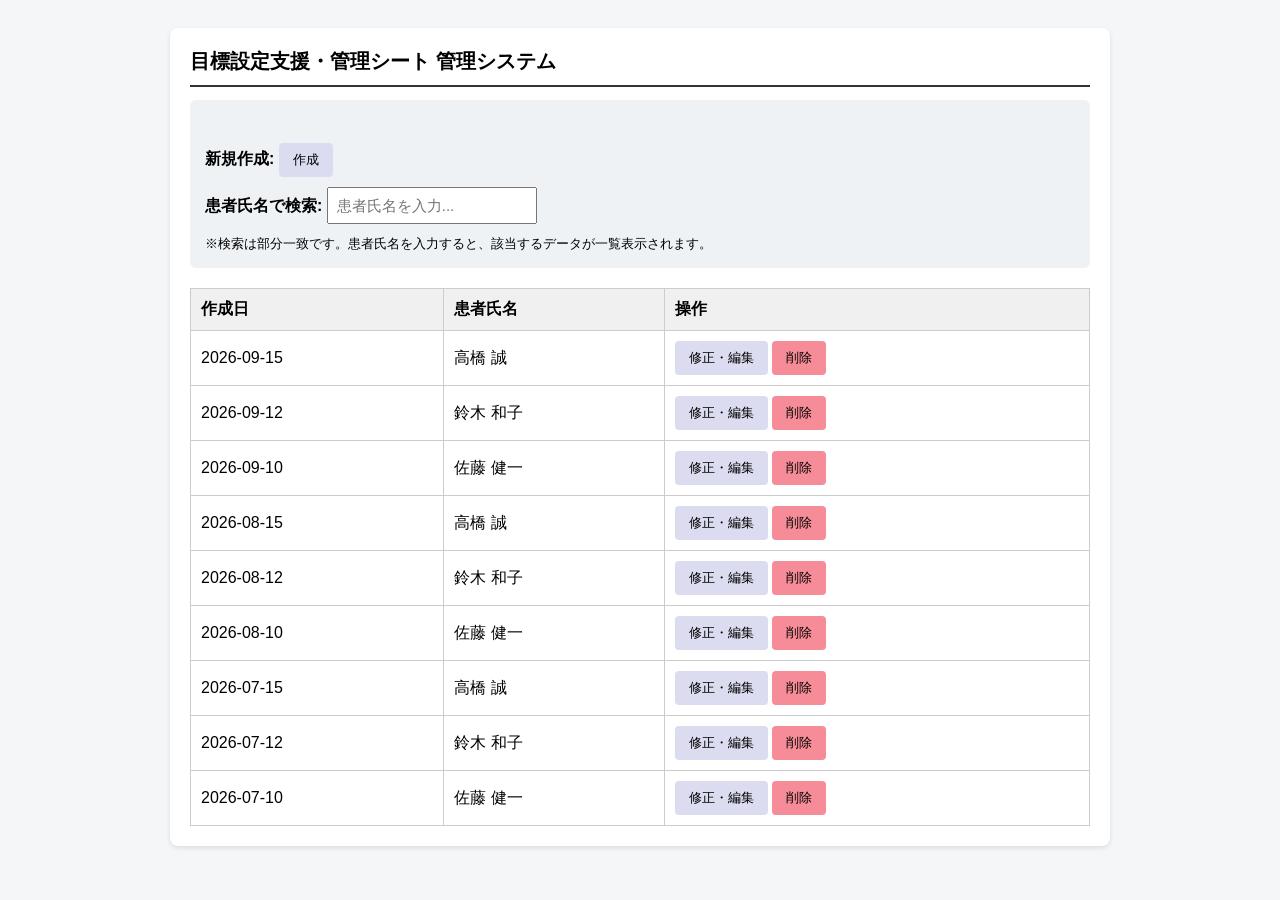
<file: index.html>
<!DOCTYPE html>
<html lang="ja">
<head>
  <meta charset="UTF-8">
  <title>目標設定支援・管理シート 管理システム</title>
  <style>
    body { font-family: sans-serif; padding: 20px; background-color: #f4f6f8; }
    .container { max-width: 900px; margin: 0 auto; background: #fff; padding: 20px; border-radius: 8px; box-shadow: 0 2px 5px rgba(0,0,0,0.1); }
    h1 { font-size: 20px; margin-top: 0; border-bottom: 2px solid #333; padding-bottom: 10px; }
    .control-panel { background: #eef2f5; padding: 15px; border-radius: 6px; margin-bottom: 20px; }
    .search-bar { display: flex; gap: 10px; flex-direction: column; }
    .search-bar input { flex: 1; padding: 8px; font-size: 15px; }
    table { width: 100%; border-collapse: collapse; margin-top: 15px; }
    th, td { border: 1px solid #ccc; padding: 10px; text-align: left; }
    th { background-color: #f0f0f0; }
    button { padding: 8px 14px; cursor: pointer; border-radius: 4px; border: 1px solid #ccc; background: #fff; }
    button.primary { background: #dcdcf1; color: rgb(0, 0, 0); border: none; }
    button.success { background: #cff3d7; color: rgb(0, 0, 0); border: none; }
    button.danger { background: #f58c97; color: rgb(0, 0, 0); border: none; }
  </style>
</head>
<body>

<div class="container">
  <h1>目標設定支援・管理シート 管理システム</h1>

  <!-- 検索・作成エリア -->
  <div class="control-panel">
    <div class="search-bar">
      <br>
      <div>
        <strong>新規作成:</strong>
        <button type="button" class="primary" onclick="createNew()">作成</button>
      </div>
      <div>
        <strong>患者氏名で検索:</strong>
        <input type="text" id="search-keyword" placeholder="患者氏名を入力..." oninput="renderList()">
      </div>
      <div>
        <small>※検索は部分一致です。患者氏名を入力すると、該当するデータが一覧表示されます。</small>
      </div>
    </div>
  </div>

  <!-- データ一覧テーブル -->
  <table>
    <thead>
      <tr>
        <th>作成日</th>
        <th>患者氏名</th>
        <th>操作</th>
      </tr>
    </thead>
    <tbody id="result-list">
      <tr><td colspan="3" style="text-align:center;">データを読み込み中...</td></tr>
    </tbody>
  </table>
</div>

<script>
// GitHub上に置いたJSONファイルの直リンク（Raw URL）
const GITHUB_JSON_URL = 'https://tomtomtom0224.github.io/goalweb/data.json';

let allDataList = [];

// 画面読み込み時にデータ取得
window.addEventListener('DOMContentLoaded', async () => {
  // すでにsessionStorageに最新データがある場合は優先（編集後の反映などのため）
  const sessionData = sessionStorage.getItem('commonGoalData');
  if (sessionData) {
    try {
      allDataList = JSON.parse(sessionData);
      renderList();
      return;
    } catch (e) {
      console.error('SessionStorageのパースに失敗しました', e);
    }
  }

  // なければGitHubから初期ロード
  try {
    const response = await fetch(GITHUB_JSON_URL);
    if (!response.ok) throw new Error('通信エラー');
    
    allDataList = await response.json();
    saveToSession();
    renderList();
    console.log('GitHubから最新データを読み込みました');
  } catch (error) {
    console.error('読み込み失敗:', error);
    alert('GitHubからのデータ読み込みに失敗しました。');
  }
});

// JSONファイル読み込み
function loadCommonJSON(event) {
  const file = event.target.files[0];
  if (!file) return;

  const reader = new FileReader();
  reader.onload = function(e) {
    try {
      const data = JSON.parse(e.target.result);
      allDataList = Array.isArray(data) ? data : [data];
      saveToSession();
      renderList();
      alert(`読み込み完了: ${allDataList.length} 件のデータが存在します`);
    } catch (err) {
      alert('JSONファイルの読み込みに失敗しました。');
    }
  };
  reader.readAsText(file);
}

// 一覧表示・検索
function renderList() {
  const keyword = document.getElementById('search-keyword').value.trim().toLowerCase();
  const tbody = document.getElementById('result-list');
  tbody.innerHTML = '';

  const filtered = allDataList.filter(item => {
    const name = (item['name'] || '').toString().toLowerCase();
    return name.includes(keyword);
  });

  if (filtered.length === 0) {
    tbody.innerHTML = '<tr><td colspan="3" style="text-align:center;">該当するデータはありません</td></tr>';
    return;
  }

  // 作成日で降順ソート（新しい順）
  filtered.sort((a, b) => (b['created-date'] || '').localeCompare(a['created-date'] || ''));

  filtered.forEach(item => {
    const name = item['name'] || '名前未設定';
    const date = item['created-date'] || '日付未設定';
    const id = item['unique-id'];

    const tr = document.createElement('tr');
    tr.innerHTML = `
      <td>${date}</td>
      <td>${name}</td>
      <td>
        <button type="button" class="primary" onclick="editData('${id}')">修正・編集</button>
        <button type="button" class="danger" onclick="deleteData('${id}')">削除</button>
      </td>
    `;
    tbody.appendChild(tr);
  });
}

// 新規作成へ
function createNew() {
  sessionStorage.removeItem('editTargetId');
  window.location.href = 'input.html';
}

// 修正へ
function editData(id) {
  sessionStorage.setItem('editTargetId', id);
  window.location.href = `input.html?id=${id}`;
}

// 削除
function deleteData(id) {
  if (confirm('このデータを一覧から削除しますか？')) {
    allDataList = allDataList.filter(item => item['unique-id'] !== id);
    saveToSession();
    renderList();
  }
}

// 全データを1つのJSONとして保存（ダウンロード）
function exportCommonJSON() {
  if (allDataList.length === 0) {
    alert('保存するデータがありません。');
    return;
  }
  const jsonStr = JSON.stringify(allDataList, null, 2);
  const blob = new Blob([jsonStr], { type: 'application/json' });
  const url = URL.createObjectURL(blob);
  const a = document.createElement('a');
  a.href = url;
  a.download = `goal_sheets_all_${new Date().toISOString().split('T')[0]}.json`;
  a.click();
  URL.revokeObjectURL(url);
}

function saveToSession() {
  sessionStorage.setItem('commonGoalData', JSON.stringify(allDataList));
}
</script>

</body>
</html>
</file>
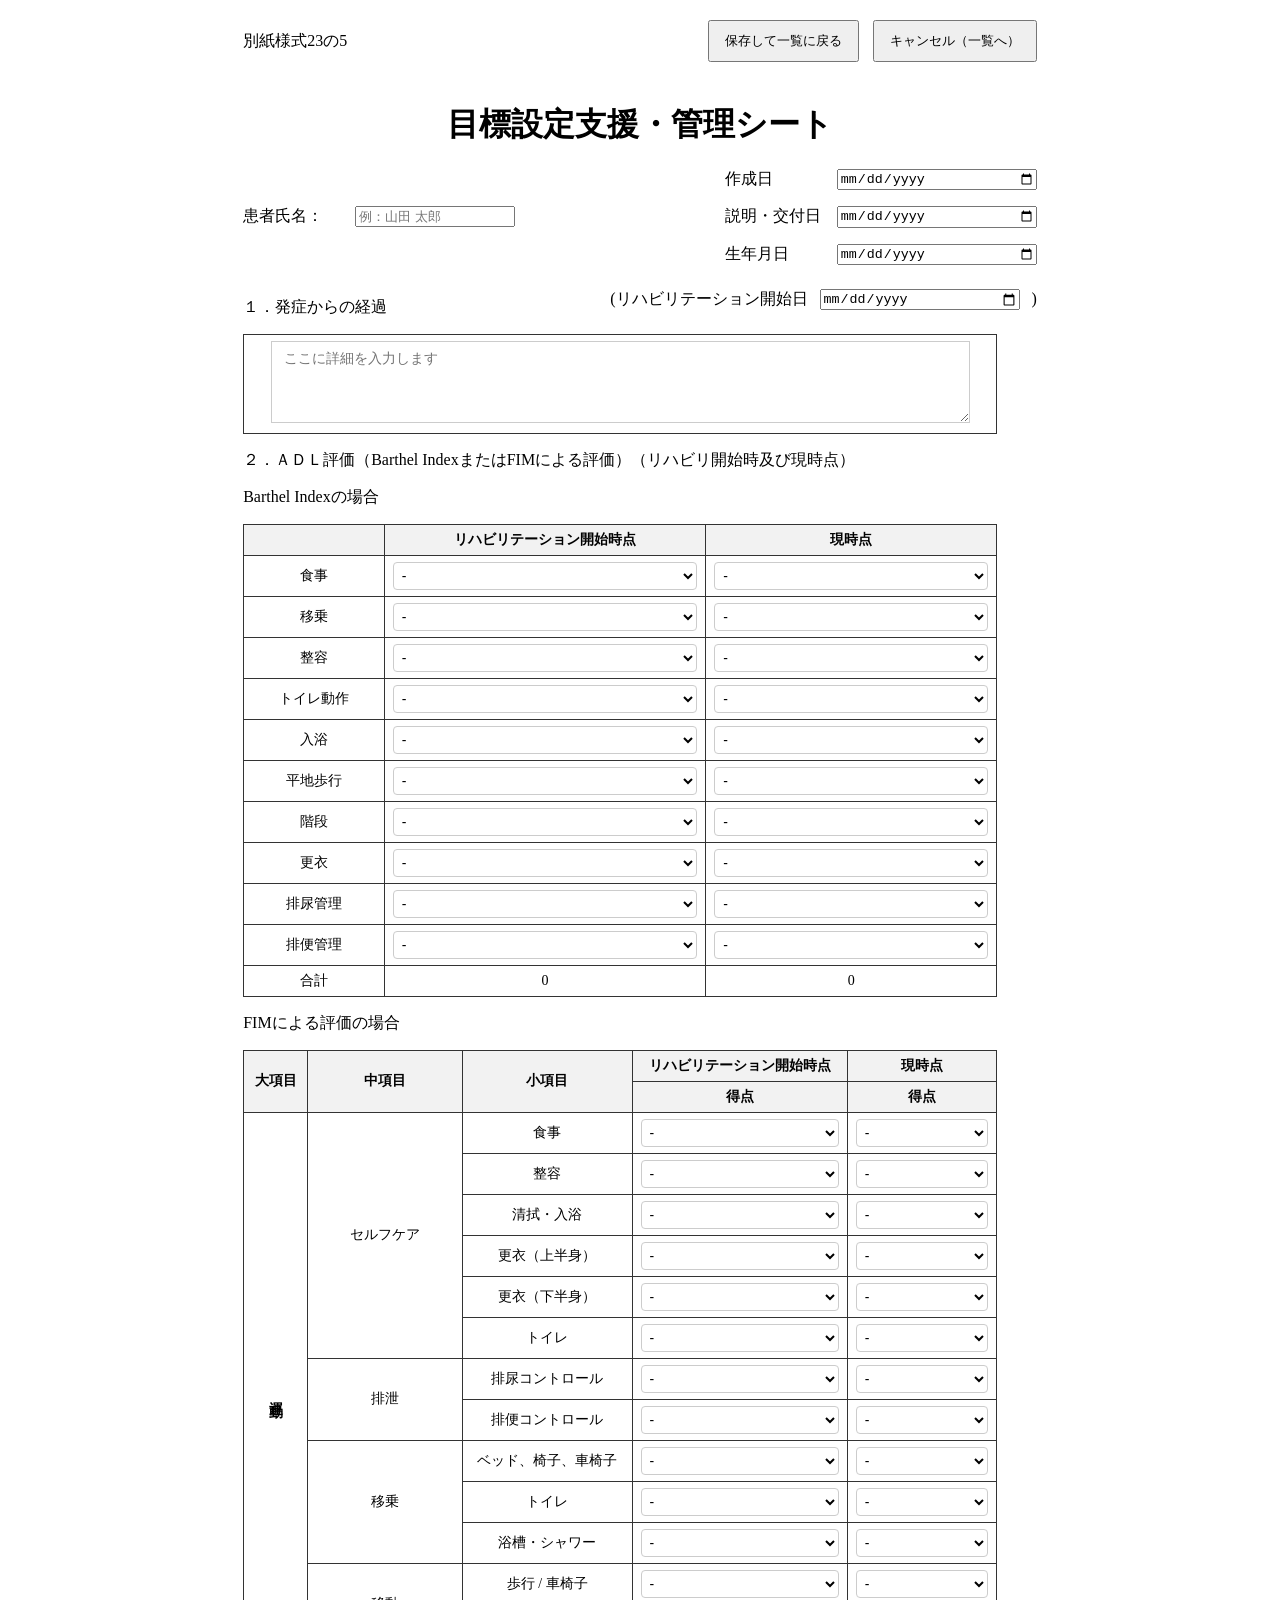
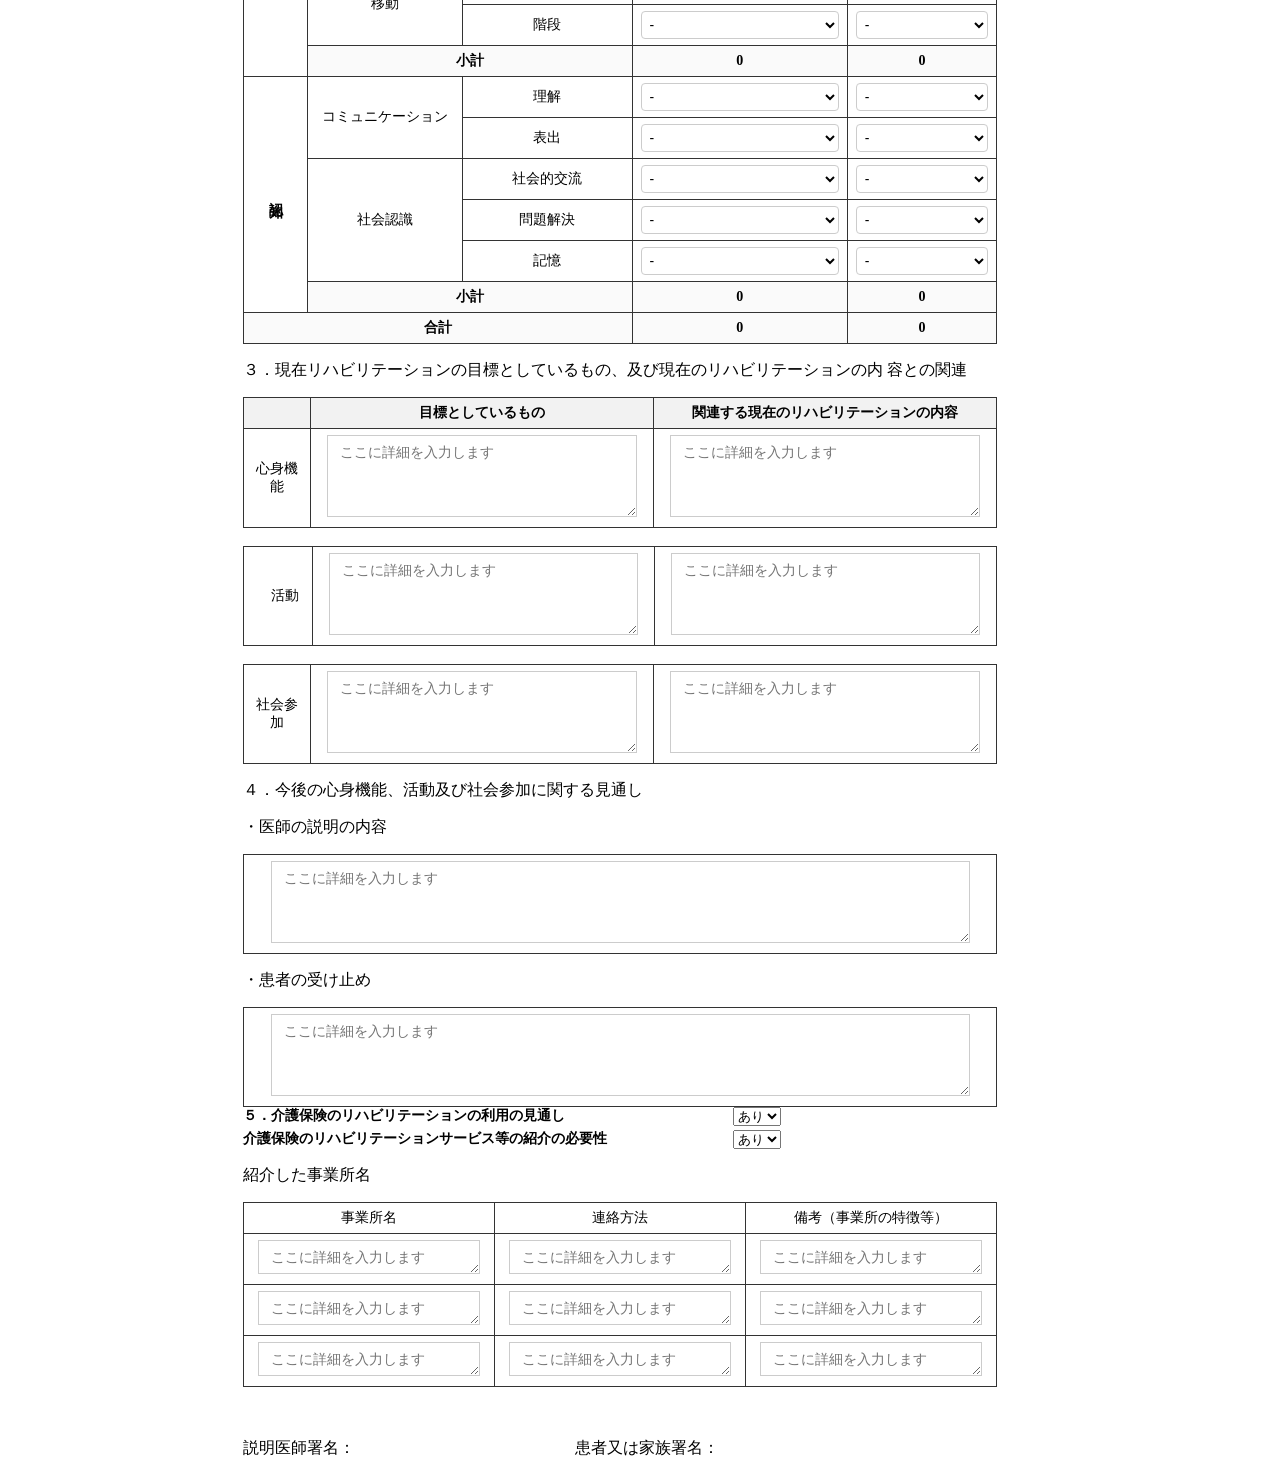
<file: input.html>
<!DOCTYPE html>
<html lang="ja">
<!-- header------------------------------------------------------------------>
<head class="a4-page">
  <meta charset="utf-8">
  <title>目標設定管理シート
  </title>
  <link rel="stylesheet" href="style.css">
</head>

<body class="a4-page">
<!-- body------------------------------------------------------------------>
  <div>
    <div class="profile-container">
      <div><p>別紙様式23の5</p></div>
      <div class="no-print" style="margin: 20px 0;">
       <!--  <button type="button" onclick="saveData()">JSONで保存（ダウンロード）</button>
        <input type="file" id="load-file" accept=".json" onchange="loadData(event)" style="display:none;">
        <button type="button" onclick="document.getElementById('load-file').click()">JSONを読み込んで修正</button>-->
        <button type="button" onclick="saveAndReturn()"style="padding: 10px 15px;">保存して一覧に戻る</button>
        <a href="index.html" style="margin-left: 10px;"><button type="button" style="padding: 10px 15px;">キャンセル（一覧へ）</button></a>
      </div>
    </div>
    <h1 style="text-align: center;">目標設定支援・管理シート</h1>  </div>
    <div class="profile-container">
      <div class="form-group">
        <label for="name">患者氏名：</label>
        <input type="text" id="name"placeholder="例：山田 太郎">
        <span class="print-value"></span>
      </div>
      <div>
        <div class="form-group">
          <label for="created-date">作成日</label>
          <input type="date" id="created-date"> 
          <span class="print-value"></span>
        </div>
        <div class="form-group">
          <label for="explain-date">説明・交付日</label>
          <input type="date" id="explain-date"> 
          <span class="print-value"></span>
        </div>
        <div class="form-group">
          <label for="birth-date">生年月日</label>
          <input type="date" id="birth-date">  
          <span class="print-value"></span>
        </div>
      </div>
    </div>    


<!-- １．発症からの経過------------------------------------------------------------------>
<div class="profile-container">
  <p>１．発症からの経過</p>
  <div class="form-group rehab-start-group">
    <label for="start-date">(リハビリテーション開始日</label>
    <input type="date" id="start-date">
    <span class="print-value"></span>)
  </div>
</div>
<table class="fim-table">
  <tbody>
    <td>
    <!-- 複数行のテキストボックス -->
    <textarea rows="4" cols="40" id="progress-onset"placeholder="ここに詳細を入力します"></textarea>
    </td>
  </tbody>
</table>
<!-- ２．ＡＤＬ評価------------------------------------------------------------------>
<p>２．ＡＤＬ評価（Barthel IndexまたはFIMによる評価）（リハビリ開始時及び現時点） </p> 
<!-- Barthel Index------------------------------------------------------------------>
<p>Barthel Indexの場合</p>
<table class="fim-table">
  <thead>
    <tr>
      <th></th>
      <th>リハビリテーション開始時点</th>
      <th >現時点</th>
    </tr>
  </thead>
  <tbody>
    <tr>
      <td>食事</td>
      <td>
      <select class="score-select-BIS" id="mealBIS">
        <option value="">-</option>
        <option value="10">10 (自立)</option>
        <option value="5">5 (一部介助)</option>
        <option value="0">0 (全介助)</option>
      </select></td>
      <td>

      <select class="score-select-BIN" id="mealBIN">
        <option value="">-</option>
        <option value="10">10 (自立)</option>
        <option value="5">5 (一部介助)</option>
        <option value="0">0 (全介助)</option>
      </select>
      </td>
    </tr>
    <tr>
      <td>移乗</td>
      <td>
      <select class="score-select-BIS" id="transferBIS" >
        <option value="">-</option>
        <option value="15">15 (自立)</option>
        <option value="10">10 (一部介助)</option>
        <option value="5">5 (一部介助)</option>
        <option value="0">0 (全介助)</option>
      </select></td>
      <td>
      <select class="score-select-BIN" id="transferBIN" >
        <option value="">-</option>
        <option value="15">15 (自立)</option>
        <option value="10">10 (一部介助)</option>
        <option value="5">5 (一部介助)</option>
        <option value="0">0 (全介助)</option>
      </select>
      </td>
    </tr>
    <tr>
      <td>整容</td>
      <td>
      <select class="score-select-BIS" id="groomingBIS" >
        <option value="">-</option>
        <option value="5">5 (自立)</option>
        <option value="0">0 (一部介助・全介助)</option>
      </select></td>
      <td>
      <select class="score-select-BIN" id="groomingBIN" >
        <option value="">-</option>
        <option value="5">5 (自立)</option>
        <option value="0">0 (一部介助・全介助)</option>
      </select>
      </td>
    </tr>  
    <tr>
      <td>トイレ動作</td>
      <td>
      <select class="score-select-BIS" id="toiletBIS" >
        <option value="">-</option>
        <option value="10">10 (自立)</option>
        <option value="5">5 (一部介助)</option>
        <option value="0">0 (全介助)</option>
      </select></td>
      <td>
      <select class="score-select-BIN" id="toiletBIN" >
        <option value="">-</option>
        <option value="10">10 (自立)</option>
        <option value="5">5 (一部介助)</option>
        <option value="0">0 (全介助)</option>
      </select>
      </td>
    </tr>
    <tr>
      <td>入浴</td>
      <td>
      <select class="score-select-BIS" id="bathBIS" >
        <option value="">-</option>
        <option value="5">5 (自立)</option>
        <option value="0">0 (一部介助・全介助)</option>
      </select></td>
      <td>
      <select class="score-select-BIN" id="bathBIN" >
        <option value="">-</option>
        <option value="5">5 (自立)</option>
        <option value="0">0 (一部介助・全介助)</option>
      </select>
      </td>
    </tr> 
    <tr>
      <td>平地歩行</td>
      <td>
      <select class="score-select-BIS" id="walkingBIS" >
        <option value="">-</option>
        <option value="15">15 (自立)</option>
        <option value="10">10 (一部介助)</option>
        <option value="5">5 (一部介助)</option>
        <option value="0">0 (全介助)</option>
      </select></td>
      <td>
      <select class="score-select-BIN" id="walkingBIN" >
        <option value="">-</option>
        <option value="15">15 (自立)</option>
        <option value="10">10 (一部介助)</option>
        <option value="5">5 (一部介助)</option>
        <option value="0">0 (全介助)</option>
      </select>
      </td>
    </tr> 
    <tr>
      <td>階段</td>
      <td>
      <select class="score-select-BIS" id="stairsBIS" >
        <option value="">-</option>
        <option value="10">10 (自立)</option>
        <option value="5">5 (一部介助)</option>
        <option value="0">0 (全介助)</option>
      </select></td>
      <td>
      <select class="score-select-BIN" id="stairsBIN" >
        <option value="">-</option>
        <option value="10">10 (自立)</option>
        <option value="5">5 (一部介助)</option>
        <option value="0">0 (全介助)</option>
      </select>
      </td>
    </tr> 
    <tr>
      <td>更衣</td>
      <td>
      <select class="score-select-BIS" id="dressingBIS" >
        <option value="">-</option>
        <option value="10">10 (自立)</option>
        <option value="5">5 (一部介助)</option>
        <option value="0">0 (全介助)</option>
      </select></td>
      <td>
      <select class="score-select-BIN" id="dressingBIN">
        <option value="">-</option>
        <option value="10">10 (自立)</option>
        <option value="5">5 (一部介助)</option>
        <option value="0">0 (全介助)</option>
      </select>
      </td>
    </tr> 
    <tr>
      <td>排尿管理</td>
      <td>
      <select class="score-select-BIS" id="urinationBIS" >
        <option value="">-</option>
        <option value="10">10 (自立)</option>
        <option value="5">5 (一部介助)</option>
        <option value="0">0 (全介助)</option>
      </select></td>
      <td>
      <select class="score-select-BIN" id="urinationBIN" >
        <option value="">-</option>
        <option value="10">10 (自立)</option>
        <option value="5">5 (一部介助)</option>
        <option value="0">0 (全介助)</option>
      </select>
      </td>
    </tr> 
    <tr>
      <td>排便管理</td>
      <td>
      <select class="score-select-BIS" id="defecationBIS">
        <option value="">-</option>
        <option value="10">10 (自立)</option>
        <option value="5">5 (一部介助)</option>
        <option value="0">0 (全介助)</option>
      </select></td>
      <td>
      <select class="score-select-BIN" id="defecationBIN" >
        <option value="">-</option>
        <option value="10">10 (自立)</option>
        <option value="5">5 (一部介助)</option>
        <option value="0">0 (全介助)</option>
      </select>
      </td>
    </tr> 
    <tr>
      <td>合計</td>
      <td id="bi-start-total">0</td>
      <td id="bi-now-total">0</td>
    </tr>
  </tbody>
</table>

<!-- FIM------------------------------------------------------------------>
<p>FIMによる評価の場合</p>
<table class="fim-table">
  <thead>
    <tr>
      <th rowspan="2">大項目</th>
      <th rowspan="2">中項目</th>
      <th rowspan="2">小項目</th>
      <th >リハビリテーション開始時点</th>
      <th >現時点</th>
    </tr>
    <tr>
      <th>得点</th>
      <th>得点</th>
    </tr>
  </thead>
  <tbody>
    <!-- 運動項目 -->
    <tr>
      <td rowspan="14" class="vertical-text">運動</td>
      <td rowspan="6">セルフケア</td>
      <td>食事</td>
      <td>
      <select class="score-selectFIMS score-motorFIMS" id="mealFIMS" >
        <option value="">-</option>
        <option value="7">7 (完全自立)</option>
        <option value="6">6 (修正自立)</option>
        <option value="5">5 (監視・準備)</option>
        <option value="4">4 (最小介助)</option>
        <option value="3">3 (中等度介助)</option>
        <option value="2">2 (重度介助)</option>
        <option value="1">1 (全介助)</option>
      </select></td>
      <td>
      <select class="score-selectFIMN score-motorFIMN" id="mealFIMN" >
        <option value="">-</option>
        <option value="7">7 (完全自立)</option>
        <option value="6">6 (修正自立)</option>
        <option value="5">5 (監視・準備)</option>
        <option value="4">4 (最小介助)</option>
        <option value="3">3 (中等度介助)</option>
        <option value="2">2 (重度介助)</option>
        <option value="1">1 (全介助)</option>
      </select>
      </td>
    </tr>
    <tr>
      <td>整容</td>
      <td>
      <select class="score-selectFIMS score-motorFIMS" id="groomingFIMS" >
        <option value="">-</option>
        <option value="7">7 (完全自立)</option>
        <option value="6">6 (修正自立)</option>
        <option value="5">5 (監視・準備)</option>
        <option value="4">4 (最小介助)</option>
        <option value="3">3 (中等度介助)</option>
        <option value="2">2 (重度介助)</option>
        <option value="1">1 (全介助)</option>
      </select>
      </td>
      <td>
      <select class="score-selectFIMN score-motorFIMN" id="groomingFIMN" >
        <option value="">-</option>
        <option value="7">7 (完全自立)</option>
        <option value="6">6 (修正自立)</option>
        <option value="5">5 (監視・準備)</option>
        <option value="4">4 (最小介助)</option>
        <option value="3">3 (中等度介助)</option>
        <option value="2">2 (重度介助)</option>
        <option value="1">1 (全介助)</option>
      </select>
    </td>
    </tr>
    <tr>
      <td>清拭・入浴</td>
      <td>
      <select class="score-selectFIMS score-motorFIMS" id="bathingFIMS" >
        <option value="">-</option>
        <option value="7">7 (完全自立)</option>
        <option value="6">6 (修正自立)</option>
        <option value="5">5 (監視・準備)</option>
        <option value="4">4 (最小介助)</option>
        <option value="3">3 (中等度介助)</option>
        <option value="2">2 (重度介助)</option>
        <option value="1">1 (全介助)</option>
      </select>
      </td>
      <td>
      <select class="score-selectFIMN score-motorFIMN" id="bathingFIMN" >
        <option value="">-</option>
        <option value="7">7 (完全自立)</option>
        <option value="6">6 (修正自立)</option>
        <option value="5">5 (監視・準備)</option>
        <option value="4">4 (最小介助)</option>
        <option value="3">3 (中等度介助)</option>
        <option value="2">2 (重度介助)</option>
        <option value="1">1 (全介助)</option>
      </select>
    </td>
    </tr>
    <tr>
      <td>更衣（上半身）</td>
      <td>
      <select class="score-selectFIMS score-motorFIMS" id="dressingUpperFIMS" >
        <option value="">-</option>
        <option value="7">7 (完全自立)</option>
        <option value="6">6 (修正自立)</option>
        <option value="5">5 (監視・準備)</option>
        <option value="4">4 (最小介助)</option>
        <option value="3">3 (中等度介助)</option>
        <option value="2">2 (重度介助)</option>
        <option value="1">1 (全介助)</option>
      </select>
      </td>
      <td>
      <select class="score-selectFIMN score-motorFIMN" id="dressingUpperFIMN" >
        <option value="">-</option>
        <option value="7">7 (完全自立)</option>
        <option value="6">6 (修正自立)</option>
        <option value="5">5 (監視・準備)</option>
        <option value="4">4 (最小介助)</option>
        <option value="3">3 (中等度介助)</option>
        <option value="2">2 (重度介助)</option>
        <option value="1">1 (全介助)</option>
      </select>
      </td>
    </tr>
    <tr>
      <td>更衣（下半身）</td>
      <td>
      <select class="score-selectFIMS score-motorFIMS" id="dressingLowerFIMS" >
        <option value="">-</option>
        <option value="7">7 (完全自立)</option>
        <option value="6">6 (修正自立)</option>
        <option value="5">5 (監視・準備)</option>
        <option value="4">4 (最小介助)</option>
        <option value="3">3 (中等度介助)</option>
        <option value="2">2 (重度介助)</option>
        <option value="1">1 (全介助)</option>
      </select>
      </td>
      <td>
      <select class="score-selectFIMN score-motorFIMN" id="dressingLowerFIMN" >
        <option value="">-</option>
        <option value="7">7 (完全自立)</option>
        <option value="6">6 (修正自立)</option>
        <option value="5">5 (監視・準備)</option>
        <option value="4">4 (最小介助)</option>
        <option value="3">3 (中等度介助)</option>
        <option value="2">2 (重度介助)</option>
        <option value="1">1 (全介助)</option>
      </select>
      </td>
    </tr>
    <tr>
      <td>トイレ</td>
      <td>
      <select class="score-selectFIMS score-motorFIMS" id="toiletFIMS" >
        <option value="">-</option>
        <option value="7">7 (完全自立)</option>
        <option value="6">6 (修正自立)</option>
        <option value="5">5 (監視・準備)</option>
        <option value="4">4 (最小介助)</option>
        <option value="3">3 (中等度介助)</option>
        <option value="2">2 (重度介助)</option>
        <option value="1">1 (全介助)</option>
      </select>
      </td>
      <td>
      <select class="score-selectFIMN score-motorFIMN" id="toiletFIMN" >
        <option value="">-</option>
        <option value="7">7 (完全自立)</option>
        <option value="6">6 (修正自立)</option>
        <option value="5">5 (監視・準備)</option>
        <option value="4">4 (最小介助)</option>
        <option value="3">3 (中等度介助)</option>
        <option value="2">2 (重度介助)</option>
        <option value="1">1 (全介助)</option>
      </select>
      </td>
    </tr>

    <tr>
      <td rowspan="2">排泄</td>
      <td>排尿コントロール</td>
      <td>
      <select class="score-selectFIMS score-motorFIMS" id="urinationFIMS" >
        <option value="">-</option>
        <option value="7">7 (完全自立)</option>
        <option value="6">6 (修正自立)</option>
        <option value="5">5 (監視・準備)</option>
        <option value="4">4 (最小介助)</option>
        <option value="3">3 (中等度介助)</option>
        <option value="2">2 (重度介助)</option>
        <option value="1">1 (全介助)</option>
      </select>
      </td>
      <td>
      <select class="score-selectFIMN score-motorFIMN" id="urinationFIMN" >
        <option value="">-</option>
        <option value="7">7 (完全自立)</option>
        <option value="6">6 (修正自立)</option>
        <option value="5">5 (監視・準備)</option>
        <option value="4">4 (最小介助)</option>
        <option value="3">3 (中等度介助)</option>
        <option value="2">2 (重度介助)</option>
        <option value="1">1 (全介助)</option>
      </select>
      </td>
    </tr>
    <tr>
      <td>排便コントロール</td>
      <td>
      <select class="score-selectFIMS score-motorFIMS" id="defecationFIMS" >
        <option value="">-</option>
        <option value="7">7 (完全自立)</option>
        <option value="6">6 (修正自立)</option>
        <option value="5">5 (監視・準備)</option>
        <option value="4">4 (最小介助)</option>
        <option value="3">3 (中等度介助)</option>
        <option value="2">2 (重度介助)</option>
        <option value="1">1 (全介助)</option>
      </select>
      </td>
      <td>
      <select class="score-selectFIMN score-motorFIMN" id="defecationFIMN" >
        <option value="">-</option>
        <option value="7">7 (完全自立)</option>
        <option value="6">6 (修正自立)</option>
        <option value="5">5 (監視・準備)</option>
        <option value="4">4 (最小介助)</option>
        <option value="3">3 (中等度介助)</option>
        <option value="2">2 (重度介助)</option>
        <option value="1">1 (全介助)</option>
      </select>
      </td>
    </tr>

    <tr>
      <td rowspan="3">移乗</td>
      <td>ベッド、椅子、車椅子</td>
      <td>
      <select class="score-selectFIMS score-motorFIMS" id="transferFIMS" >
        <option value="">-</option>
        <option value="7">7 (完全自立)</option>
        <option value="6">6 (修正自立)</option>
        <option value="5">5 (監視・準備)</option>
        <option value="4">4 (最小介助)</option>
        <option value="3">3 (中等度介助)</option>
        <option value="2">2 (重度介助)</option>
        <option value="1">1 (全介助)</option>
      </select>
      </td>
      <td>
      <select class="score-selectFIMN score-motorFIMN" id="transferFIMN" >
        <option value="">-</option>
        <option value="7">7 (完全自立)</option>
        <option value="6">6 (修正自立)</option>
        <option value="5">5 (監視・準備)</option>
        <option value="4">4 (最小介助)</option>
        <option value="3">3 (中等度介助)</option>
        <option value="2">2 (重度介助)</option>
        <option value="1">1 (全介助)</option>
      </select>
      </td>
    </tr>
    <tr>
      <td>トイレ</td>
      <td>
      <select class="score-selectFIMS score-motorFIMS" id="transfertoiletFIMS" >
        <option value="">-</option>
        <option value="7">7 (完全自立)</option>
        <option value="6">6 (修正自立)</option>
        <option value="5">5 (監視・準備)</option>
        <option value="4">4 (最小介助)</option>
        <option value="3">3 (中等度介助)</option>
        <option value="2">2 (重度介助)</option>
        <option value="1">1 (全介助)</option>
      </select>
      </td>
      <td>
      <select class="score-selectFIMN score-motorFIMN" id="transfertoiletFIMN" >
        <option value="">-</option>
        <option value="7">7 (完全自立)</option>
        <option value="6">6 (修正自立)</option>
        <option value="5">5 (監視・準備)</option>
        <option value="4">4 (最小介助)</option>
        <option value="3">3 (中等度介助)</option>
        <option value="2">2 (重度介助)</option>
        <option value="1">1 (全介助)</option>
      </select>
      </td>
    </tr>
    <tr>
      <td>浴槽・シャワー</td>
      <td>
      <select class="score-selectFIMS score-motorFIMS" id="transferbathFIMS" >
        <option value="">-</option>
        <option value="7">7 (完全自立)</option>
        <option value="6">6 (修正自立)</option>
        <option value="5">5 (監視・準備)</option>
        <option value="4">4 (最小介助)</option>
        <option value="3">3 (中等度介助)</option>
        <option value="2">2 (重度介助)</option>
        <option value="1">1 (全介助)</option>
      </select>
      </td>
      <td>
      <select class="score-selectFIMN score-motorFIMN" id="transferbathFIMN" >
        <option value="">-</option>
        <option value="7">7 (完全自立)</option>
        <option value="6">6 (修正自立)</option>
        <option value="5">5 (監視・準備)</option>
        <option value="4">4 (最小介助)</option>
        <option value="3">3 (中等度介助)</option>
        <option value="2">2 (重度介助)</option>
        <option value="1">1 (全介助)</option>
      </select>
      </td>
    </tr>

    <tr>
      <td rowspan="2">移動</td>
      <td>歩行 / 車椅子</td>
      <td>
      <select class="score-selectFIMS score-motorFIMS" id="walkingFIMS" >
        <option value="">-</option>
        <option value="7">7 (完全自立)</option>
        <option value="6">6 (修正自立)</option>
        <option value="5">5 (監視・準備)</option>
        <option value="4">4 (最小介助)</option>
        <option value="3">3 (中等度介助)</option>
        <option value="2">2 (重度介助)</option>
        <option value="1">1 (全介助)</option>
      </select>
      </td>
      <td>
      <select class="score-selectFIMN score-motorFIMN" id="walkingFIMN" >
        <option value="">-</option>
        <option value="7">7 (完全自立)</option>
        <option value="6">6 (修正自立)</option>
        <option value="5">5 (監視・準備)</option>
        <option value="4">4 (最小介助)</option>
        <option value="3">3 (中等度介助)</option>
        <option value="2">2 (重度介助)</option>
        <option value="1">1 (全介助)</option>
      </select>
      </td>
    </tr>
    <tr>
      <td>階段</td>
      <td>
      <select class="score-selectFIMS score-motorFIMS" id="stairsFIMS" >
        <option value="">-</option>
        <option value="7">7 (完全自立)</option>
        <option value="6">6 (修正自立)</option>
        <option value="5">5 (監視・準備)</option>
        <option value="4">4 (最小介助)</option>
        <option value="3">3 (中等度介助)</option>
        <option value="2">2 (重度介助)</option>
        <option value="1">1 (全介助)</option>
      </select>
    </td>
      <td>
      <select class="score-selectFIMN score-motorFIMN" id="stairsFIMN" >
        <option value="">-</option>
        <option value="7">7 (完全自立)</option>
        <option value="6">6 (修正自立)</option>
        <option value="5">5 (監視・準備)</option>
        <option value="4">4 (最小介助)</option>
        <option value="3">3 (中等度介助)</option>
        <option value="2">2 (重度介助)</option>
        <option value="1">1 (全介助)</option>
      </select>  
      </td>
    </tr>

    <!-- 小計 -->
    <tr class="subtotal-row">
      <td colspan="2">小計</td>
      <td id="motor-start-subtotal">0</td>
      <td id="motor-NOW-subtotal">0</td>
    </tr>

    <!-- 認知項目 -->
    <tr>
      <td rowspan="6" class="vertical-text">認知</td>
      <td rowspan="2">コミュニケーション</td>
      <td>理解</td>
      <td>
      <select class="score-selectFIMS score-cognitiveFIMS" id="understandFIMS" >
        <option value="">-</option>
        <option value="7">7 (完全自立)</option>
        <option value="6">6 (修正自立)</option>
        <option value="5">5 (監視・準備)</option>
        <option value="4">4 (最小介助)</option>
        <option value="3">3 (中等度介助)</option>
        <option value="2">2 (重度介助)</option>
        <option value="1">1 (全介助)</option>
      </select>
      </td>
      <td>
      <select class="score-selectFIMN score-cognitiveFIMN" id="understandFIMN" >
        <option value="">-</option>
        <option value="7">7 (完全自立)</option>
        <option value="6">6 (修正自立)</option>
        <option value="5">5 (監視・準備)</option>
        <option value="4">4 (最小介助)</option>
        <option value="3">3 (中等度介助)</option>
        <option value="2">2 (重度介助)</option>
        <option value="1">1 (全介助)</option>
      </select>
      </td>
    </tr>
    <tr>
      <td>表出</td>
      <td>
      <select class="score-selectFIMS score-cognitiveFIMS" id="expressFIMS" >
        <option value="">-</option>
        <option value="7">7 (完全自立)</option>
        <option value="6">6 (修正自立)</option>
        <option value="5">5 (監視・準備)</option>
        <option value="4">4 (最小介助)</option>
        <option value="3">3 (中等度介助)</option>
        <option value="2">2 (重度介助)</option>
        <option value="1">1 (全介助)</option>
      </select>
      </td>
      <td>
      <select class="score-selectFIMN score-cognitiveFIMN" id="expressFIMN" >
        <option value="">-</option>
        <option value="7">7 (完全自立)</option>
        <option value="6">6 (修正自立)</option>
        <option value="5">5 (監視・準備)</option>
        <option value="4">4 (最小介助)</option>
        <option value="3">3 (中等度介助)</option>
        <option value="2">2 (重度介助)</option>
        <option value="1">1 (全介助)</option>
      </select>
      </td>
    </tr>

    <tr>
      <td rowspan="3">社会認識</td>
      <td>社会的交流</td>
      <td>
      <select class="score-selectFIMS score-cognitiveFIMS" id="socialFIMS" >
        <option value="">-</option>
        <option value="7">7 (完全自立)</option>
        <option value="6">6 (修正自立)</option>
        <option value="5">5 (監視・準備)</option>
        <option value="4">4 (最小介助)</option>
        <option value="3">3 (中等度介助)</option>
        <option value="2">2 (重度介助)</option>
        <option value="1">1 (全介助)</option>
      </select>
      </td>
      <td>
      <select class="score-selectFIMN score-cognitiveFIMN" id="socialFIMN" >
        <option value="">-</option>
        <option value="7">7 (完全自立)</option>
        <option value="6">6 (修正自立)</option>
        <option value="5">5 (監視・準備)</option>
        <option value="4">4 (最小介助)</option>
        <option value="3">3 (中等度介助)</option>
        <option value="2">2 (重度介助)</option>
        <option value="1">1 (全介助)</option>
      </select>
      </td>
    </tr>
    <tr>
      <td>問題解決</td>
      <td>
      <select class="score-selectFIMS score-cognitiveFIMS" id="problemFIMS" >
        <option value="">-</option>
        <option value="7">7 (完全自立)</option>
        <option value="6">6 (修正自立)</option>
        <option value="5">5 (監視・準備)</option>
        <option value="4">4 (最小介助)</option>
        <option value="3">3 (中等度介助)</option>
        <option value="2">2 (重度介助)</option>
        <option value="1">1 (全介助)</option>
      </select>
      </td>
      <td>
      <select class="score-selectFIMN score-cognitiveFIMN" id="problemFIMN" >
        <option value="">-</option>
        <option value="7">7 (完全自立)</option>
        <option value="6">6 (修正自立)</option>
        <option value="5">5 (監視・準備)</option>
        <option value="4">4 (最小介助)</option>
        <option value="3">3 (中等度介助)</option>
        <option value="2">2 (重度介助)</option>
        <option value="1">1 (全介助)</option>
      </select>
      </td>
    </tr>
    <tr>
      <td>記憶</td>
      <td>
      <select class="score-selectFIMS score-cognitiveFIMS" id="memoryFIMS" >
        <option value="">-</option>
        <option value="7">7 (完全自立)</option>
        <option value="6">6 (修正自立)</option>
        <option value="5">5 (監視・準備)</option>
        <option value="4">4 (最小介助)</option>
        <option value="3">3 (中等度介助)</option>
        <option value="2">2 (重度介助)</option>
        <option value="1">1 (全介助)</option>
      </select>
      </td>
      <td>
      <select class="score-selectFIMN score-cognitiveFIMN" id="memoryFIMN" >
        <option value="">-</option>
        <option value="7">7 (完全自立)</option>
        <option value="6">6 (修正自立)</option>
        <option value="5">5 (監視・準備)</option>
        <option value="4">4 (最小介助)</option>
        <option value="3">3 (中等度介助)</option>
        <option value="2">2 (重度介助)</option>
        <option value="1">1 (全介助)</option>
      </select>
      </td>
    </tr>

    <!-- 認知小計 -->
    <tr class="subtotal-row">
      <td colspan="2">小計</td>
      <td id="cognitive-start-subtotal">0</td>
      <td id="cognitive-NOW-subtotal">0</td>
    </tr>

    <!-- 合計 -->
    <tr class="total-row">
      <td colspan="3">合計</td>
      <td id="start-total">0</td>
      <td id="now-total">0</td>
    </tr>
  </tbody>
</table>

<!-- ３．目標------------------------------------------------------------------>
<div class="page-break-before"></div>
<p>３．現在リハビリテーションの目標としているもの、及び現在のリハビリテーションの内
容との関連  </p> 

<table class="fim-table">
  <tr>
    <th></th>
    <th>目標としているもの</th>
    <th>関連する現在のリハビリテーションの内容</th>
  </tr>
    <tr>
    <td>心身機能</td>
    <td>
      <textarea rows="4" cols="40" id="goal-function" placeholder="ここに詳細を入力します"></textarea>
    </td>
    <td>
      <textarea rows="4" cols="40" id="related-function" placeholder="ここに詳細を入力します"></textarea>
    </td>
  </tr>
</table>
<br>
<table class="fim-table">
  <tr>
    <td>　活動　</td>
    <td>
      <textarea rows="4" cols="40" id="goal-activity" placeholder="ここに詳細を入力します"></textarea>
    </td>
    <td>
      <textarea rows="4" cols="40" id="related-activity" placeholder="ここに詳細を入力します"></textarea>
    </td>
  </tr>
</table>
<br>
<table class="fim-table">
  <tr>
    <td>社会参加</td>
    <td>
      <textarea rows="4" cols="40" id="goal-social" placeholder="ここに詳細を入力します"></textarea>
    </td>
    <td>
      <textarea rows="4" cols="40" id="related-social" placeholder="ここに詳細を入力します"></textarea>
    </td>
  </tr>
</table>

<!-- ４．今後の心身機能、活動及び社会参加に関する見通し------------------------------------------------------------------>
<p>４．今後の心身機能、活動及び社会参加に関する見通し</p> 
<div class="pr-card"> 
  <p>・医師の説明の内容 </p>
  <table class="fim-table">
  <tbody>
    <td>
      <textarea rows="4" cols="40" id="physician-explanation" placeholder="ここに詳細を入力します"></textarea>
    </td>
  </tbody>
  </table>
  <p>・患者の受け止め </p>
  <table class="fim-table">
  <tbody>
    <td>
      <textarea rows="4" cols="40" id="patient-acceptance" placeholder="ここに詳細を入力します"></textarea>
    </td>
  </tbody>
  </table>
</div>
    <!-- ５．介護保険のリハビリテーションの見通し------------------------------------------------------------------>
<!-- ５．介護保険のリハビリテーションの利用の見通し -->
<div class="fifth-container">
  <!-- 1行目：利用の見通し -->
  <div class="fifth-row">
    <span class="section-title">５．介護保険のリハビリテーションの利用の見通し</span>
    <div class="fifth-select-group">
      <select class="score-select" id="rehabilitation-forecast">
        <option value="1">あり</option>
        <option value="2">なし</option>
      </select>
      <span class="print-value"></span>
    </div>
  </div>

  <!-- 2行目：紹介の必要性 -->
  <div class="fifth-row">
    <span class="section-title">  介護保険のリハビリテーションサービス等の紹介の必要性</span>
    <div class="fifth-select-group">
      <select class="score-select" id="introduction-necessity">
        <option value="1">あり</option>
        <option value="2">なし</option>
      </select>
      <span class="print-value"></span>
    </div>
  </div>
</div>

<p>紹介した事業所名</p>
<table class="fim-table">
  <tr>
    <td>事業所名</td>
    <td>連絡方法</td>
    <td>備考（事業所の特徴等）</td>
  </tr>
  <tr>
    <td>
      <textarea rows="1" cols="20" id="facility-name1" placeholder="ここに詳細を入力します"></textarea>
    </td>
    <td>
      <textarea rows="1" cols="20" id="contact-method1" placeholder="ここに詳細を入力します"></textarea>
    </td>
    <td>
      <textarea rows="1" cols="20" id="remarks1" placeholder="ここに詳細を入力します"></textarea>
    </td>
  </tr>
  <tr>
    <td>
      <textarea rows="1" cols="20" id="facility-name2" placeholder="ここに詳細を入力します"></textarea>
    </td>
    <td>
      <textarea rows="1" cols="20" id="contact-method2" placeholder="ここに詳細を入力します"></textarea>
    </td>
    <td>
      <textarea rows="1" cols="20" id="remarks2" placeholder="ここに詳細を入力します"></textarea>
    </td>
  </tr>
  <tr>
    <td>
      <textarea rows="1" cols="20" id="facility-name3" placeholder="ここに詳細を入力します"></textarea>
    </td>
    <td>
      <textarea rows="1" cols="20" id="contact-method3" placeholder="ここに詳細を入力します"></textarea>
    </td>
    <td>
      <textarea rows="1" cols="20" id="remarks3" placeholder="ここに詳細を入力します"></textarea>
    </td>
  </tr>
  </table>
  <br>
  <br>
<div class="signature-container">
  <div class="signature-left">説明医師署名：</div>
  <div class="signature-right">患者又は家族署名：</div>
</div>

<script>
// =============================================================================
// 1. 印刷用テキスト（日付やあり・なし等）を更新する共通関数
// =============================================================================
function updatePrintValues() {
  // すべての入力要素（input, select, textarea）を巡回
  document.querySelectorAll('input, select, textarea').forEach(function(el) {
    const printSpan = el.nextElementSibling;
    if (printSpan && printSpan.classList.contains('print-value')) {
      if (el.tagName === 'SELECT') {
        // セレクトボックスの選択テキストをセット
        printSpan.textContent = el.options[el.selectedIndex] ? el.options[el.selectedIndex].text : '';
      } else if (el.type === 'date') {
        if (!el.value) {
          // 未入力の場合：\u3000を使って確実に全角スペースを4つずつ差し込む
          printSpan.textContent = '\u3000\u3000\u3000\u3000年\u3000\u3000\u3000\u3000月\u3000\u3000\u3000\u3000日';
        } else {
          // 入力ありの場合（YYYY年MM月DD日表記）
          const [y, m, d] = el.value.split('-');
          printSpan.textContent = `${y}年${m}月${d}日`;
        }
      } else {
        // テキスト入力等
        printSpan.textContent = el.value;
      }
    }
  });
}

// =============================================================================
// 2. 共通の集計・表示関数
// =============================================================================
function calculateSubtotal(selectClass, targetId) {
  let total = 0;
  const selects = document.querySelectorAll(selectClass);
  selects.forEach(select => {
    total += Number(select.value) || 0;
  });

  const target = document.getElementById(targetId);
  if (target) {
    target.textContent = total;
  }
  return total;
}

// --- BI（Barthel Index） ---
function biStarttotal() {
  return calculateSubtotal('.score-select-BIS', 'bi-start-total');
}

function biNowtotal() {
  return calculateSubtotal('.score-select-BIN', 'bi-now-total');
}

// --- FIM（機能的自立度評価法） ---
function FIMmotorstarttotal() {
  return calculateSubtotal('.score-motorFIMS', 'motor-start-subtotal');
}

function FIMmotornowtotal() {
  return calculateSubtotal('.score-motorFIMN', 'motor-NOW-subtotal');
}

function FIMcognitivestarttotal() {
  return calculateSubtotal('.score-cognitiveFIMS', 'cognitive-start-subtotal');
}

function FIMcognitivenowtotal() {
  return calculateSubtotal('.score-cognitiveFIMN', 'cognitive-NOW-subtotal');
}

// --- 全体の再計算処理 ---
function recalculateAll() {
  const biStart = biStarttotal();
  const biNow = biNowtotal();
  
  const motorStart = FIMmotorstarttotal();
  const motorNow = FIMmotornowtotal();
  const cognitiveStart = FIMcognitivestarttotal();
  const cognitiveNow = FIMcognitivenowtotal();

  // FIM総合計の計算・反映
  const totalStartEl = document.getElementById('start-total');
  if (totalStartEl) {
    totalStartEl.textContent = motorStart + cognitiveStart;
  }

  const totalNowEl = document.getElementById('now-total');
  if (totalNowEl) {
    totalNowEl.textContent = motorNow + cognitiveNow;
  }
}

// =============================================================================
// 3. 画面読み込み時・イベント一括登録
// =============================================================================
document.addEventListener('DOMContentLoaded', () => {
  // --- 修正・編集データの復元処理 ---
  const allDataList = JSON.parse(sessionStorage.getItem('commonGoalData') || '[]');
  
  // URLパラメータ（?id=...）または sessionStorage からIDを取得
  const urlParams = new URLSearchParams(window.location.search);
  let editTargetId = urlParams.get('id') || sessionStorage.getItem('editTargetId');

  if (editTargetId) {
    const targetData = allDataList.find(item => item['unique-id'] === editTargetId);
    if (targetData) {
      Object.keys(targetData).forEach(key => {
        const elem = document.getElementById(key);
        if (elem) {
          elem.value = targetData[key];
        }
      });
      sessionStorage.setItem('editTargetId', editTargetId);
    }
  }

  // 初期再計算 ＆ 印刷用表示更新
  recalculateAll();
  updatePrintValues();

  // プルダウン変更時に再計算＆印刷テキスト更新
  document.querySelectorAll('select').forEach(select => {
    select.addEventListener('change', () => {
      recalculateAll();
      updatePrintValues();
    });
  });
});

// 印刷プレビュー直前・フォーム変更時イベント
window.addEventListener('beforeprint', updatePrintValues);
document.addEventListener('input', updatePrintValues);
document.addEventListener('change', updatePrintValues);

// =============================================================================
// 4. JSONファイルからの読み込み（ファイル選択時）
// =============================================================================
function loadData(event) {
  const file = event.target.files[0];
  if (!file) return;

  const reader = new FileReader();
  reader.onload = function(e) {
    try {
      const data = JSON.parse(e.target.result);
      const targetObj = Array.isArray(data) ? data[0] : data;
      
      let matchCount = 0;
      Object.keys(targetObj).forEach(key => {
        const elem = document.getElementById(key);
        if (elem) {
          elem.value = targetObj[key];
          matchCount++;
        }
      });

      if (matchCount === 0) {
        alert('警告: JSONデータと一致する id がHTML上に見つかりませんでした。\nHTML側の id 設定をご確認ください。');
      } else {
        recalculateAll();
        updatePrintValues();
        alert(`データを読み込みました！（${matchCount} 項目の値をセット）`);
      }
    } catch (err) {
      alert('ファイルの読み込みに失敗しました。JSONの形式をご確認ください。');
    }
  };
  reader.readAsText(file);
}

// =============================================================================
// 5. 単体JSONファイルとしてのダウンロード保存
// =============================================================================
function saveData() {
  const data = {};
  
  document.querySelectorAll('input, select, textarea').forEach(elem => {
    if (elem.id) {
      data[elem.id] = elem.value;
    }
  });

  const fileName = data['name'] ? `${data['name']}.json` : '目標設定シート.json';
  const jsonStr = JSON.stringify(data, null, 2);
  const blob = new Blob([jsonStr], { type: 'application/json' });
  const url = URL.createObjectURL(blob);
  
  const a = document.createElement('a');
  a.href = url;
  a.download = fileName;
  a.click();
  URL.revokeObjectURL(url);
}

// =============================================================================
// 6. 「保存して一覧へ戻る」ボタン用処理
// =============================================================================
function saveAndReturn() {
  const currentData = {};

  document.querySelectorAll('input, select, textarea').forEach(elem => {
    if (elem.id) {
      currentData[elem.id] = elem.value;
    }
  });

  let allDataList = JSON.parse(sessionStorage.getItem('commonGoalData') || '[]');
  const editTargetId = sessionStorage.getItem('editTargetId');

  // 作成日が未入力の場合は本日日付をデフォルトセット
  if (!currentData['created-date']) {
    const today = new Date().toISOString().split('T')[0];
    currentData['created-date'] = today;
  }

  if (editTargetId) {
    const index = allDataList.findIndex(item => item['unique-id'] === editTargetId);
    if (index >= 0) {
      currentData['unique-id'] = editTargetId;
      allDataList[index] = currentData;
    } else {
      currentData['unique-id'] = editTargetId;
      allDataList.push(currentData);
    }
  } else {
    // 新規作成時：ユニークIDを採番
    currentData['unique-id'] = Date.now().toString();
    allDataList.push(currentData);
  }

  sessionStorage.setItem('commonGoalData', JSON.stringify(allDataList));
  sessionStorage.removeItem('editTargetId');
  
  alert('一覧データに追加・更新しました。');
  window.location.href = 'index.html';
}
</script>
</body>
</html>
</file>
<file: style.css>
/* ==========================================
   1. 通常時（ブラウザ画面で見ているとき）
   ========================================== */
.media-figure {
  width: 50%;
  max-width: 500px;
  height: auto;
}


/* indexページのボタン設定 */
.index-button {
  font-size: 20px;
  box-shadow: 0 2px 8px rgba(0, 0, 0, 0.05);
  border-radius: 10px;
  padding: 10px 15px;
  width: 500px;
}

/* こういった記述がCSSのどこかにある場合 */
button:hover {
    background-color: #ddd;
}

.parent-container {
    display: flex;
    flex-direction: column; /* 縦に並べる */
    align-items: center;    /* 横方向の中央揃え */
    gap: 15px;              /* ボタン同士の間隔 */
}

.header-section, .title-area {
  margin-bottom: 0px;
  padding-bottom: 0;
}

/* 入力ボックス全体の基本スタイル */
input[type="text"],
input[type="date"] {
  width: 160px;
  box-sizing: border-box;
}

textarea {
  width: 95%;
  padding: 8px 12px;
  border: 1px solid #ccc;
  font-size: 14px;
  box-sizing: border-box;
}

.a4-page {
  width: 210mm;
  min-height: 297mm;
  background: white;
  margin: auto;
}

input[type="text"]:focus,
textarea:focus {
  border-color: #0066cc;
  outline: none;
}

/* レイアウト・コンテナ設定 */
.container {
  display: flex;
  align-items: center;
  gap: 20px;
}

.profile-row {
  display: flex;
}

.profile-container {
  display: flex;
  align-items: center;
  justify-content: space-between;
  gap: 20px;
}

.form-group {
  display: flex;
  align-items: center;
  gap: 12px;
  margin-bottom: 16px;
}

.form-group label {
  white-space: nowrap;
  min-width: 100px;
}

.form-group input[type="date"] {
  width: 200px;
}

/* 表のデザイン */
.fim-table {
  border-collapse: collapse;
  width: 95%;
  font-size: 14px;
  text-align: center;
}

.fim-table th, 
.fim-table td {
  border: 1px solid #333;
  padding: 6px 8px;
}

.fim-table th {
  background-color: #f2f2f2;
}

.vertical-text {
  writing-mode: vertical-rl;
  text-orientation: upright;
  font-weight: bold;
  letter-spacing: 4px;
}

.subtotal-row, .total-row {
  font-weight: bold;
  background-color: #fafafa;
}

.fim-table select {
  width: 100%;
  padding: 4px;
  font-size: 14px;
  border: 1px solid #ccc;
  border-radius: 4px;
  background-color: #fff;
}

.fim-table select:focus {
  border-color: #4a90e2;
  outline: none;
}

/* 通常時は印刷用テキストを隠す */
.print-value {
  display: none !important;
}

.inline-group {
  display: flex;
  align-items: center;
  flex-wrap: wrap;
  gap: 8px;
  margin-bottom: 6px;
}

.inline-group p,
.inline-group span {
  display: inline-block;
  margin: 0;
}

.inline-group select {
  display: inline-block;
  width: auto;
}

.signature-container {
  display: flex;
  justify-content: space-between;
  width: 60%;
  margin-top: 15px;
}

.section-title {
  font-size: 14px;
  font-weight: bold;
  color: #000;
  white-space: nowrap;
}

.sub-item {
  padding-left: 12px;
  font-size: 11.5px;
}

/* --- 5番項目の縦揃え調整エリア --- */
.fifth-container {
  display: flex;
  flex-direction: column;
  gap: 4px;
  width: 100%;
  margin-bottom: 6px;
}

.fifth-row {
  display: flex;
  justify-content: space-between;
  align-items: center;
  width: 550px; /* 必要に応じて全幅の調整可能 */
}

.fifth-select-group {
  display: flex;
  align-items: center;
  min-width: 60px;
}


/* ==========================================
   2. 印刷時（印刷プレビュー・PDF出力のとき）
   ========================================== */
@media print {
  @page {
    size: A4 portrait;
    margin: 8mm 10mm;
  }

  body {
    font-size: 11.5px !important;
    line-height: 1.25 !important;
  }

  h1, h2, h3, p, .section-title {
    font-size: 13px !important;
    font-weight: bold !important;
    margin-top: 2px !important;
    margin-bottom: 2px !important;
  }

  table {
    margin-bottom: 6px !important;
  }

  th, td {
    padding: 2px 4px !important;
    font-size: 10px !important;
    font-weight: normal !important;
  }

  /* 表の外の入力欄（input / select）は非表示 */
  :not(td) > input[type="text"],
  :not(td) > input[type="date"],
  :not(td) > select {
    display: none !important;
  }

  /* 表の中の input / select は枠線を消してそのまま表示 */
  td input,
  td select {
    display: block !important;
    border: none !important;
    background: transparent !important;
    outline: none !important;
    box-shadow: none !important;
    color: #000 !important;
    font-size: inherit !important;
    appearance: none !important;
    -webkit-appearance: none !important;
  }

  /* 印刷用テキストの表示設定 */
  .print-value {
    display: inline-block !important;
    min-width: 30px;
    margin-left: 5px;
    margin-right: 5px;
    vertical-align: middle;
    font-size: 10px !important;
    font-weight: normal !important;
    color: #000 !important;
  }

  /* 5番のあり・なしの位置合わせ */
  .fifth-row {
    display: flex !important;
    justify-content: space-between !important;
    align-items: center !important;
    line-height: 1.4 !important;
  }

  .fifth-row .print-value {
    font-size: 12px !important;
    font-weight: bold !important;
  }

  .rehab-start-group {
    text-align: right !important;
    margin-right: 10px !important;
    font-weight: normal !important;
    font-size: 10px !important;
  }

  .signature-left {
    text-align: left !important;
    float: left !important;
    margin-left: 0 !important;
  }

  textarea {
    display: block !important;
    border: none !important;
    box-shadow: none !important;
    outline: none !important;
    background: transparent !important;
    resize: none !important;
    color: #000 !important;
    font-family: inherit;
    font-size: 10px !important;
    font-weight: normal !important;
  }

  textarea::placeholder,
  input::placeholder {
    color: transparent !important;
  }

  textarea + .print-value {
    display: none !important;
  }

  .page-break-before {
    page-break-before: always !important;
    break-before: page !important;
  }

  .inline-group select {
    display: none !important;
  }

  .inline-group .print-value {
    display: inline-block !important;
    min-width: 40px;
  }
  /* button タグをすべて非表示にする */
  button {
    display: none !important;
  }
}
</file>
